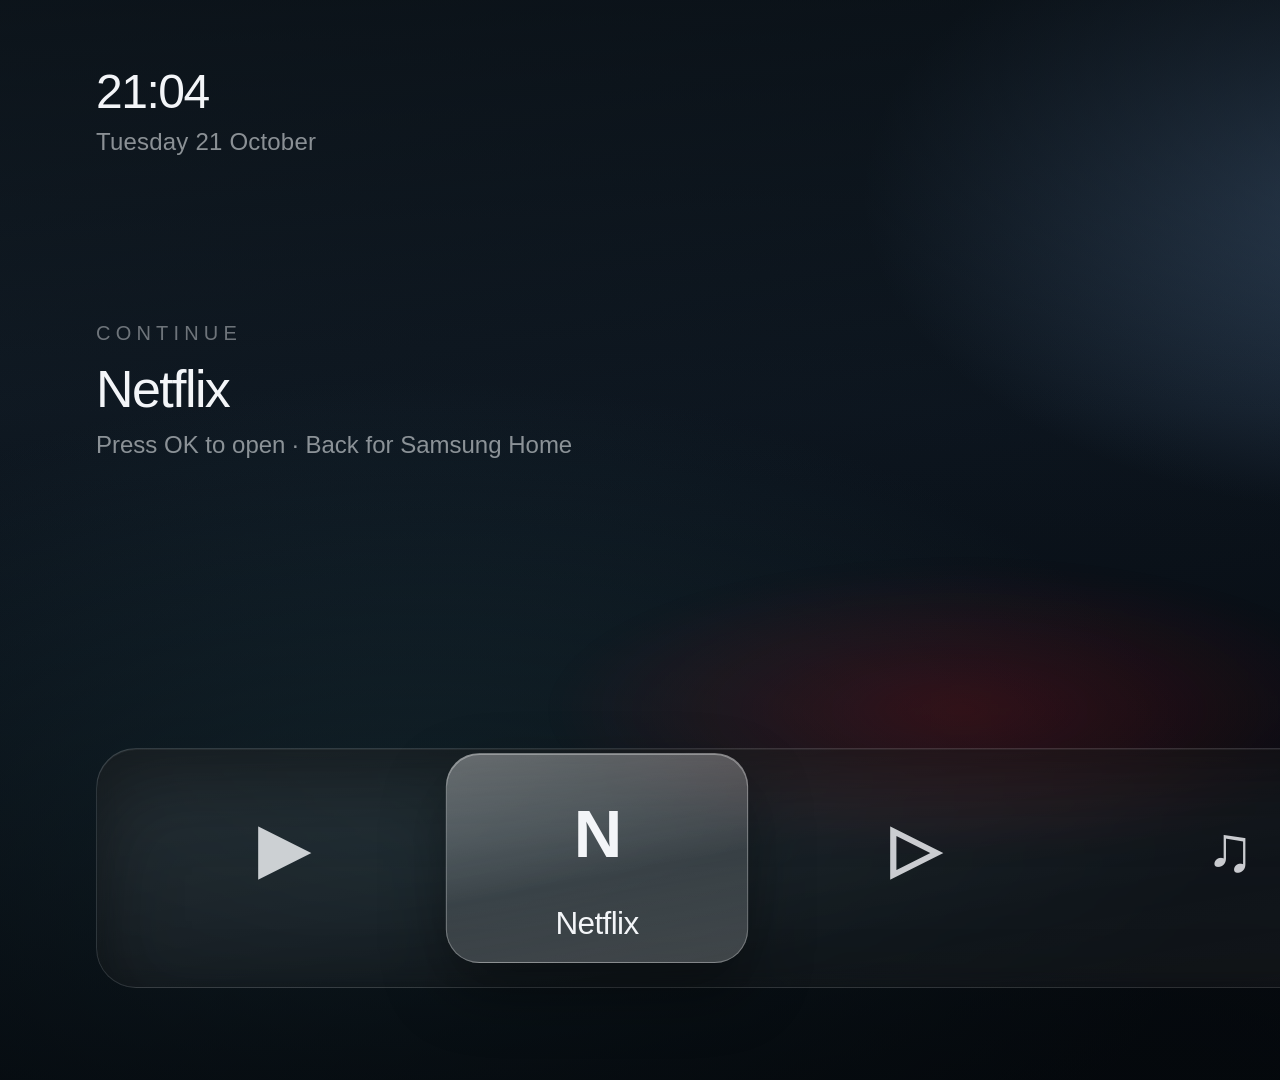
<file: design/shelf.html>
<!DOCTYPE html>
<html lang="en">
<head>
<meta charset="utf-8">
<title>Shelf concept</title>
<style>
  * { box-sizing: border-box; margin: 0; padding: 0; }
  html, body { width: 1920px; height: 1080px; overflow: hidden; background: #05080c; }
  body { font-family: "Helvetica Neue", Arial, sans-serif; color: #f3f5f8; }

  .stage { position: relative; width: 1920px; height: 1080px; overflow: hidden; }

  /* backdrop: a photographed evening, approximated with gradients */
  .bg {
    position: absolute; inset: 0;
    background:
      radial-gradient(900px 520px at 74% 18%, rgba(94, 128, 168, 0.55), transparent 62%),
      radial-gradient(1200px 700px at 22% 78%, rgba(38, 74, 84, 0.55), transparent 66%),
      linear-gradient(168deg, #16222c 0%, #0d1620 44%, #070b10 100%);
  }
  .bg::after {
    content: ""; position: absolute; inset: 0;
    background:
      linear-gradient(to bottom, rgba(4,8,12,0.55), rgba(4,8,12,0.10) 38%, rgba(4,8,12,0.72) 100%),
      radial-gradient(1400px 700px at 50% 120%, rgba(0,0,0,0.55), transparent 70%);
  }

  .clock { position: absolute; left: 96px; top: 64px; }
  .clock .time { font-size: 48px; line-height: 56px; font-weight: 300; letter-spacing: -1.5px; }
  .clock .date { margin-top: 8px; font-size: 24px; color: rgba(243,245,248,0.55); letter-spacing: 0.2px; }

  .controls { position: absolute; right: 96px; top: 64px; display: flex; gap: 28px; }
  .controls span { font-size: 24px; color: rgba(243,245,248,0.62); }

  .shelf { position: absolute; left: 96px; top: 322px; }
  .shelf .eyebrow {
    font-size: 20px; letter-spacing: 0.26em; text-transform: uppercase;
    color: rgba(243,245,248,0.42); margin-bottom: 14px;
  }
  .shelf h1 { font-size: 52px; line-height: 60px; font-weight: 300; letter-spacing: -1.6px; }
  .shelf p { margin-top: 12px; font-size: 24px; color: rgba(243,245,248,0.55); }

  .dock {
    position: absolute; left: 96px; right: 96px; bottom: 92px; height: 240px;
    display: flex; align-items: center; gap: 28px;
    padding: 0 40px; border-radius: 40px;
    background: linear-gradient(170deg, rgba(255,255,255,0.10), rgba(255,255,255,0.04) 60%, rgba(255,255,255,0.06));
    border: 1px solid rgba(255,255,255,0.10);
    box-shadow: 0 30px 80px rgba(0,0,0,0.45) inset, 0 1px 0 rgba(255,255,255,0.10) inset;
    backdrop-filter: blur(10px);
  }

  .tile {
    position: relative; width: 288px; height: 200px; border-radius: 32px;
    display: flex; align-items: flex-end; justify-content: center;
    transition: transform 180ms cubic-bezier(.2,.7,.2,1);
  }
  .tile .mark {
    position: absolute; left: 0; right: 0; top: 44px; text-align: center;
    font-size: 64px; font-weight: 600; letter-spacing: -2px; opacity: 0.82;
  }
  .tile .name {
    font-size: 30px; line-height: 40px; font-weight: 500; letter-spacing: -0.6px;
    opacity: 0; transform: translateY(4px); transition: opacity 160ms linear, transform 180ms cubic-bezier(.2,.7,.2,1);
    padding-bottom: 18px;
  }
  .tile.focus { transform: translateY(-10px) scale(1.05); }
  .tile.focus::before {
    content: ""; position: absolute; inset: 0; border-radius: 32px;
    background: linear-gradient(170deg, rgba(255,255,255,0.34), rgba(255,255,255,0.14) 58%, rgba(255,255,255,0.20));
    border: 1px solid rgba(255,255,255,0.28);
    box-shadow: 0 26px 60px rgba(0,0,0,0.42), 0 1px 0 rgba(255,255,255,0.34) inset;
  }
  .tile.focus .name { opacity: 1; transform: translateY(0); }
  .tile.focus .mark { opacity: 1; transform: translateY(-4px); }

  .glow {
    position: absolute; left: 50%; bottom: 210px; width: 900px; height: 320px;
    transform: translateX(-50%);
    background: radial-gradient(ellipse at center, rgba(229, 9, 20, 0.18), transparent 65%);
    filter: blur(10px);
  }
</style>
</head>
<body>
  <div class="stage">
    <div class="bg"></div>

    <div class="clock">
      <div class="time">21:04</div>
      <div class="date">Tuesday 21 October</div>
    </div>

    <div class="controls">
      <span>Inputs</span><span>Settings</span>
    </div>

    <div class="shelf">
      <div class="eyebrow">Continue</div>
      <h1>Netflix</h1>
      <p>Press OK to open · Back for Samsung Home</p>
    </div>

    <div class="glow"></div>

    <div class="dock">
      <div class="tile"><div class="mark">▶</div><div class="name">YouTube</div></div>
      <div class="tile focus"><div class="mark">N</div><div class="name">Netflix</div></div>
      <div class="tile"><div class="mark">▷</div><div class="name">Prime Video</div></div>
      <div class="tile"><div class="mark">♫</div><div class="name">Spotify</div></div>
      <div class="tile"><div class="mark">⌂</div><div class="name">All apps</div></div>
    </div>
  </div>
</body>
</html>
</file>
